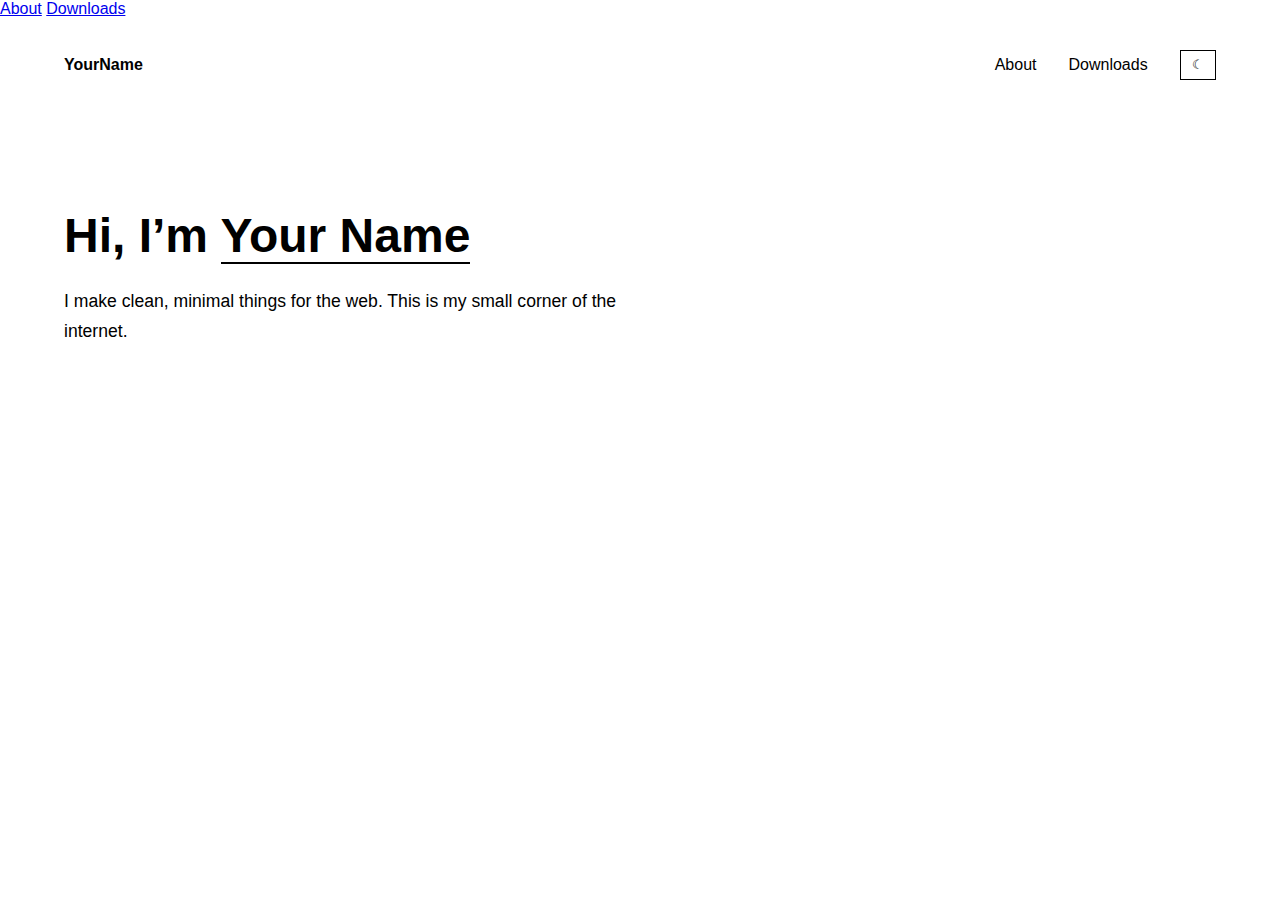
<file: index.html>
<!DOCTYPE html>
<html lang="en">
<head>
  <meta charset="UTF-8">
  <title>Your Name</title>
  <link rel="stylesheet" href="style.css">
</head>
<body class="page">

<a href="index.html">About</a>
<a href="downloads.html">Downloads</a>


  <nav class="nav fade-down">
    <a href="index.html" class="logo">YourName</a>

    <div class="nav-right">
      <a href="index.html" class="active">About</a>
      <a href="downloads.html">Downloads</a>
      <button id="theme-toggle" aria-label="Toggle theme">☾</button>
    </div>
  </nav>

  <main class="hero fade-up">
    <h1>Hi, I’m <span>Your Name</span></h1>
    <p>
      I make clean, minimal things for the web.
      This is my small corner of the internet.
    </p>
  </main>

  <script src="script.js"></script>
</body>
</html>
</file>
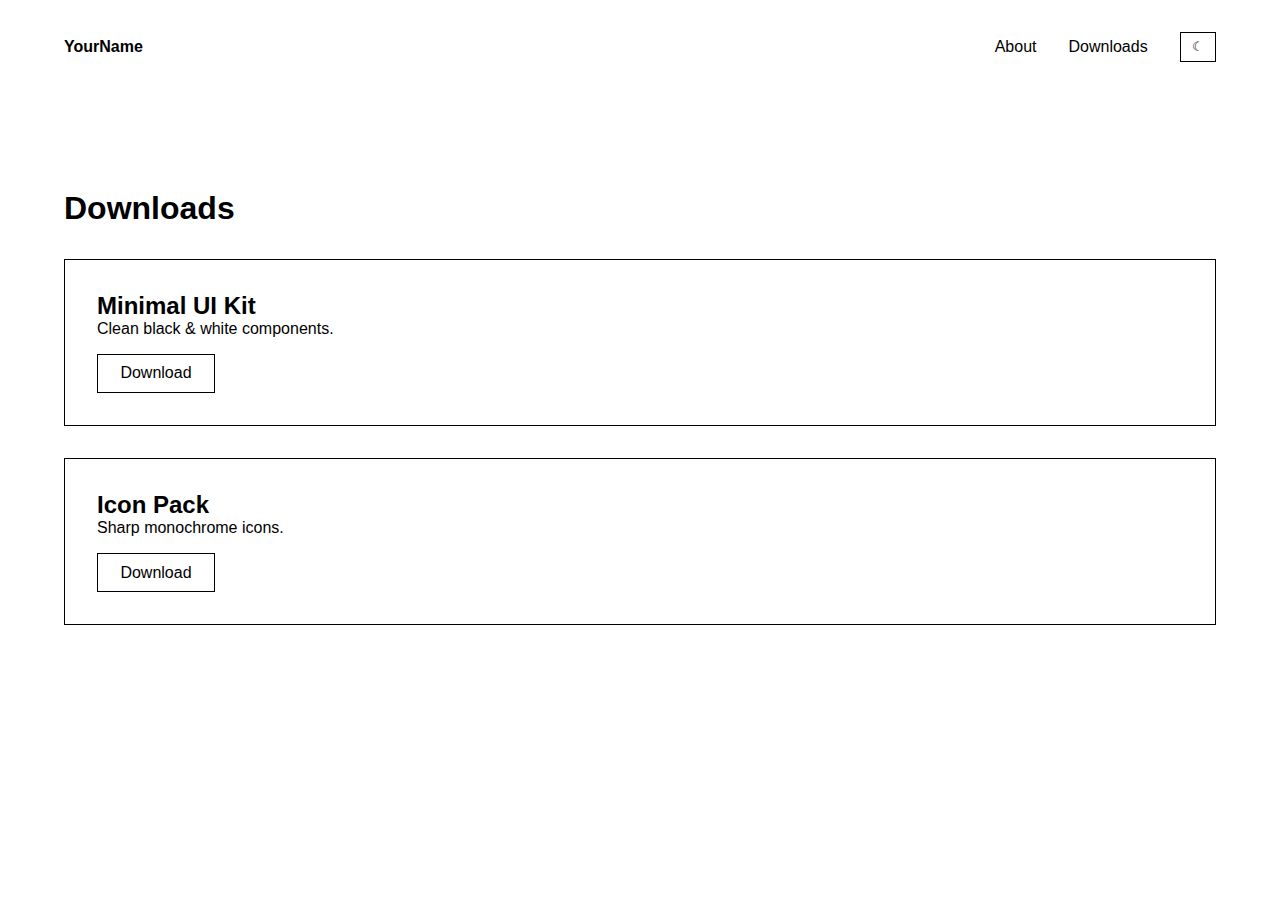
<file: download.html>
<!DOCTYPE html>
<html lang="en">
<head>
  <meta charset="UTF-8">
  <title>Downloads</title>
  <link rel="stylesheet" href="style.css">
</head>
<body class="page">

  <nav class="nav fade-down">
    <a href="index.html" class="logo">YourName</a>

    <div class="nav-right">
      <a href="index.html">About</a>
      <a href="downloads.html" class="active">Downloads</a>
      <button id="theme-toggle" aria-label="Toggle theme">☾</button>
    </div>
  </nav>

  <main class="downloads fade-up">
    <h1>Downloads</h1>

    <div class="card">
      <h2>Minimal UI Kit</h2>
      <p>Clean black & white components.</p>
      <a href="#" class="btn">Download</a>
    </div>

    <div class="card">
      <h2>Icon Pack</h2>
      <p>Sharp monochrome icons.</p>
      <a href="#" class="btn">Download</a>
    </div>
  </main>

  <script src="script.js"></script>
</body>
</html>
</file>
<file: style.css>
/* RESET */
* {
  margin: 0;
  padding: 0;
  box-sizing: border-box;
  font-family: Arial, Helvetica, sans-serif;
}

/* THEME VARIABLES */
:root {
  --bg: #ffffff;
  --text: #000000;
  --border: #000000;
}

html.dark {
  --bg: #000000;
  --text: #ffffff;
  --border: #ffffff;
}

/* BASE */
html, body {
  background-color: var(--bg);
  color: var(--text);
  min-height: 100%;
  transition: background-color 0.4s ease, color 0.4s ease;
}

body {
  animation: pageFade 0.6s ease;
}

/* NAV */
.nav {
  display: flex;
  justify-content: space-between;
  align-items: center;
  padding: 2rem 4rem;
}

.nav-right {
  display: flex;
  align-items: center;
  gap: 2rem;
}

.nav a {
  text-decoration: none;
  color: var(--text);
  position: relative;
}

.nav a::after {
  content: '';
  position: absolute;
  bottom: -4px;
  left: 0;
  width: 0;
  height: 1px;
  background: var(--text);
  transition: width 0.3s ease;
}

.nav a:hover::after {
  width: 100%;
}

.logo {
  font-weight: bold;
}

/* TOGGLE */
#theme-toggle {
  background: none;
  border: 1px solid var(--text);
  color: var(--text);
  padding: 0.4rem 0.7rem;
  cursor: pointer;
  transition: all 0.3s ease;
}

#theme-toggle:hover {
  background: var(--text);
  color: var(--bg);
}

/* HERO */
.hero {
  padding: 6rem 4rem;
  max-width: 720px;
}

.hero h1 {
  font-size: 3rem;
  margin-bottom: 1.5rem;
}

.hero span {
  border-bottom: 2px solid var(--text);
}

.hero p {
  font-size: 1.1rem;
  line-height: 1.7;
}

/* DOWNLOADS */
.downloads {
  padding: 6rem 4rem;
}

.card {
  border: 1px solid var(--border);
  padding: 2rem;
  margin-top: 2rem;
  transition: transform 0.3s ease, background 0.3s ease;
}

.card:hover {
  transform: translateY(-6px);
  background: var(--text);
  color: var(--bg);
}

.btn {
  display: inline-block;
  margin-top: 1rem;
  padding: 0.6rem 1.4rem;
  border: 1px solid currentColor;
  color: inherit;
  text-decoration: none;
  transition: background 0.3s ease, color 0.3s ease;
}

.btn:hover {
  background: currentColor;
  color: var(--bg);
}

/* ANIMATIONS */
.fade-up {
  animation: fadeUp 0.8s ease forwards;
}

.fade-down {
  animation: fadeDown 0.8s ease forwards;
}

@keyframes fadeUp {
  from { opacity: 0; transform: translateY(30px); }
  to { opacity: 1; transform: translateY(0); }
}

@keyframes fadeDown {
  from { opacity: 0; transform: translateY(-30px); }
  to { opacity: 1; transform: translateY(0); }
}

@keyframes pageFade {
  from { opacity: 0; }
  to { opacity: 1; }
}

/* MOBILE */
@media (max-width: 768px) {
  .nav {
    padding: 1.5rem;
  }

  .hero,
  .downloads {
    padding: 3rem 1.5rem;
  }
}
</file>
